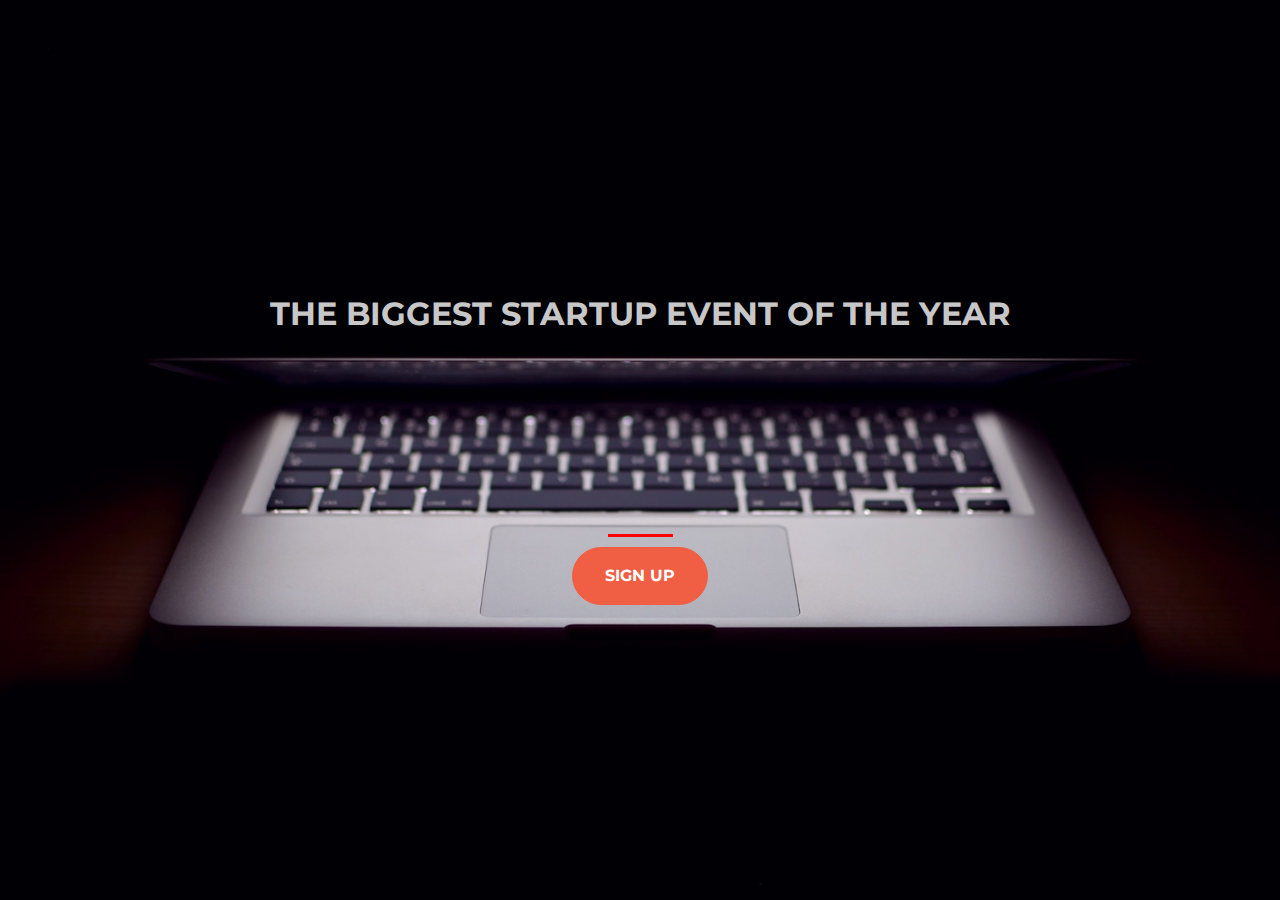
<file: index.html>
<!DOCTYPE html>
<html>
  <head>
    <title>Startup</title>

    <!-- Google Fonts -->
    <link href="https://fonts.googleapis.com/css?family=Montserrat" rel="stylesheet">

    <!-- Note that the below Bootstrap file is a specific version. If you grab the most
    current from Bootstrap website, you will see the button grow transition being a lot faster
    than in my video. Use whichever style sheet you like best! -->
    <!-- Bootstrap CSS from a CDN. This way you don't have to include the bootstrap file yourself -->
    <link rel="stylesheet" href="https://maxcdn.bootstrapcdn.com/bootstrap/4.0.0/css/bootstrap.min.css" integrity="sha384-Gn5384xqQ1aoWXA+058RXPxPg6fy4IWvTNh0E263XmFcJlSAwiGgFAW/dAiS6JXm" crossorigin="anonymous">

    <!-- My own stylesheet -->
    <link href="style.css" rel="stylesheet">
  </head>
  <body>
    <header class="startup text-center text-white d-flex">
      <div class="container my-auto">
        <div class="row">
          <div class="col-lg-12 my-auto">
            <h1 class="text-uppercase faded">
              <strong>the biggest startup event of the year</strong>
            </h1>
            <hr>
          </div>
          <form action="Registrationform.html" class="col-lg-12 my-auto">
            <div class="col-lg-12 my-auto">
              <input class="btn btn-primary btn-xl" type="submit" value="Sign up">
           </div>
        </form>
        </div>
      </div>
    </header>

  </body>

</html>
</file>
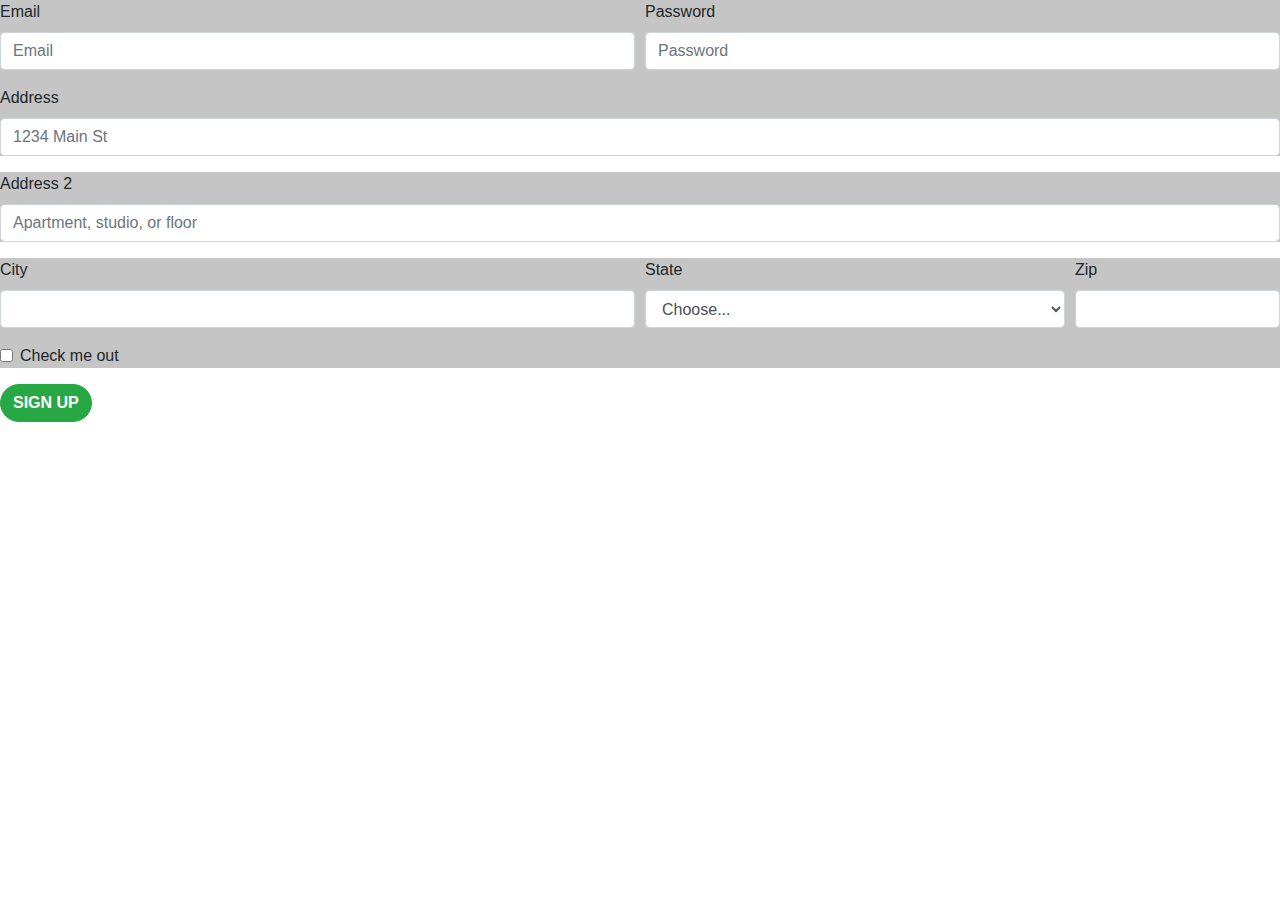
<file: Registrationform.html>
<!DOCTYPE html>
<html>
<head>
  <title>Registration</title>
  <link rel="stylesheet" href="https://maxcdn.bootstrapcdn.com/bootstrap/4.0.0/css/bootstrap.min.css" integrity="sha384-Gn5384xqQ1aoWXA+058RXPxPg6fy4IWvTNh0E263XmFcJlSAwiGgFAW/dAiS6JXm" crossorigin="anonymous">
  <link rel="stylesheet" type="text/css" href="style.css">
</head>
<body>

    <form>
  <div class="form-row">
    <div class="form-group col-md-6">
      <label for="inputEmail4">Email</label>
      <input type="email" class="form-control" id="inputEmail4" placeholder="Email">
    </div>
    <div class="form-group col-md-6">
      <label for="inputPassword4">Password</label>
      <input type="password" class="form-control" id="inputPassword4" placeholder="Password">
    </div>
  </div>
  <div class="form-group">
    <label for="inputAddress">Address</label>
    <input type="text" class="form-control" id="inputAddress" placeholder="1234 Main St">
  </div>
  <div class="form-group">
    <label for="inputAddress2">Address 2</label>
    <input type="text" class="form-control" id="inputAddress2" placeholder="Apartment, studio, or floor">
  </div>
  <div class="form-row">
    <div class="form-group col-md-6">
      <label for="inputCity">City</label>
      <input type="text" class="form-control" id="inputCity">
    </div>
    <div class="form-group col-md-4">
      <label for="inputState">State</label>
      <select id="inputState" class="form-control">
        <option selected>Choose...</option>
        <option value="Kerala" name="State">Kerala</option>
        <option value="Karnataka" name="State">Karnataka</option>
        <option value="TamilNadu" name="State">TamilNadu</option>
        <option value="Other" name="State">Other</option>
      </select>
    </div>
    <div class="form-group col-md-2">
      <label for="inputZip">Zip</label>
      <input type="text" class="form-control" id="inputZip" minlength="6" required>
    </div>
  </div>
  <div class="form-group">
    <div class="form-check">
      <input class="form-check-input" type="checkbox" id="gridCheck">
      <label class="form-check-label" for="gridCheck">
        Check me out
      </label>
    </div>
  </div>
  <button type="submit" class="btn btn-success">Sign Up</button>
</form>
</body>
</html>
</file>
<file: style.css>
body,
html {
  width: 100%;
  height: 100%; 
}

body {
  font-family: 'Montserrat', sans-serif;
}

hr {
  max-width: 65px;
  border-width: 3px;
  border-color: red; 
}

.faded {
  color: rgba(255, 255, 255, 0.8); 
}

header.startup {
  background-position: center;
  background-image: url("header.jpg");
  background-size: cover;
  height: 100%;
}

header.startup hr {
  margin-top: 200px;
  margin-bottom: 10px; 
}

header.startup h1 {
  font-size: 2rem; 
}

.btn {
  font-weight: 700;
  text-transform: uppercase;
  border-radius: 300px;
  font-family: 'Montserrat', sans-serif;
}

.btn-xl {
  padding: 1rem 2rem; 
}

.btn-primary {
  background-color: #F05F44;
  border-color: #F05F44; }

.btn-primary:hover {
  background-color: #ee4b08;
  border-color: #ee4b08;
  border-width: 5px;
  cursor: pointer;
}
.form-row{
  background-color: #c5c5c5;
}
.form-group{
  background-color: #c5c5c5;
}
</file>
